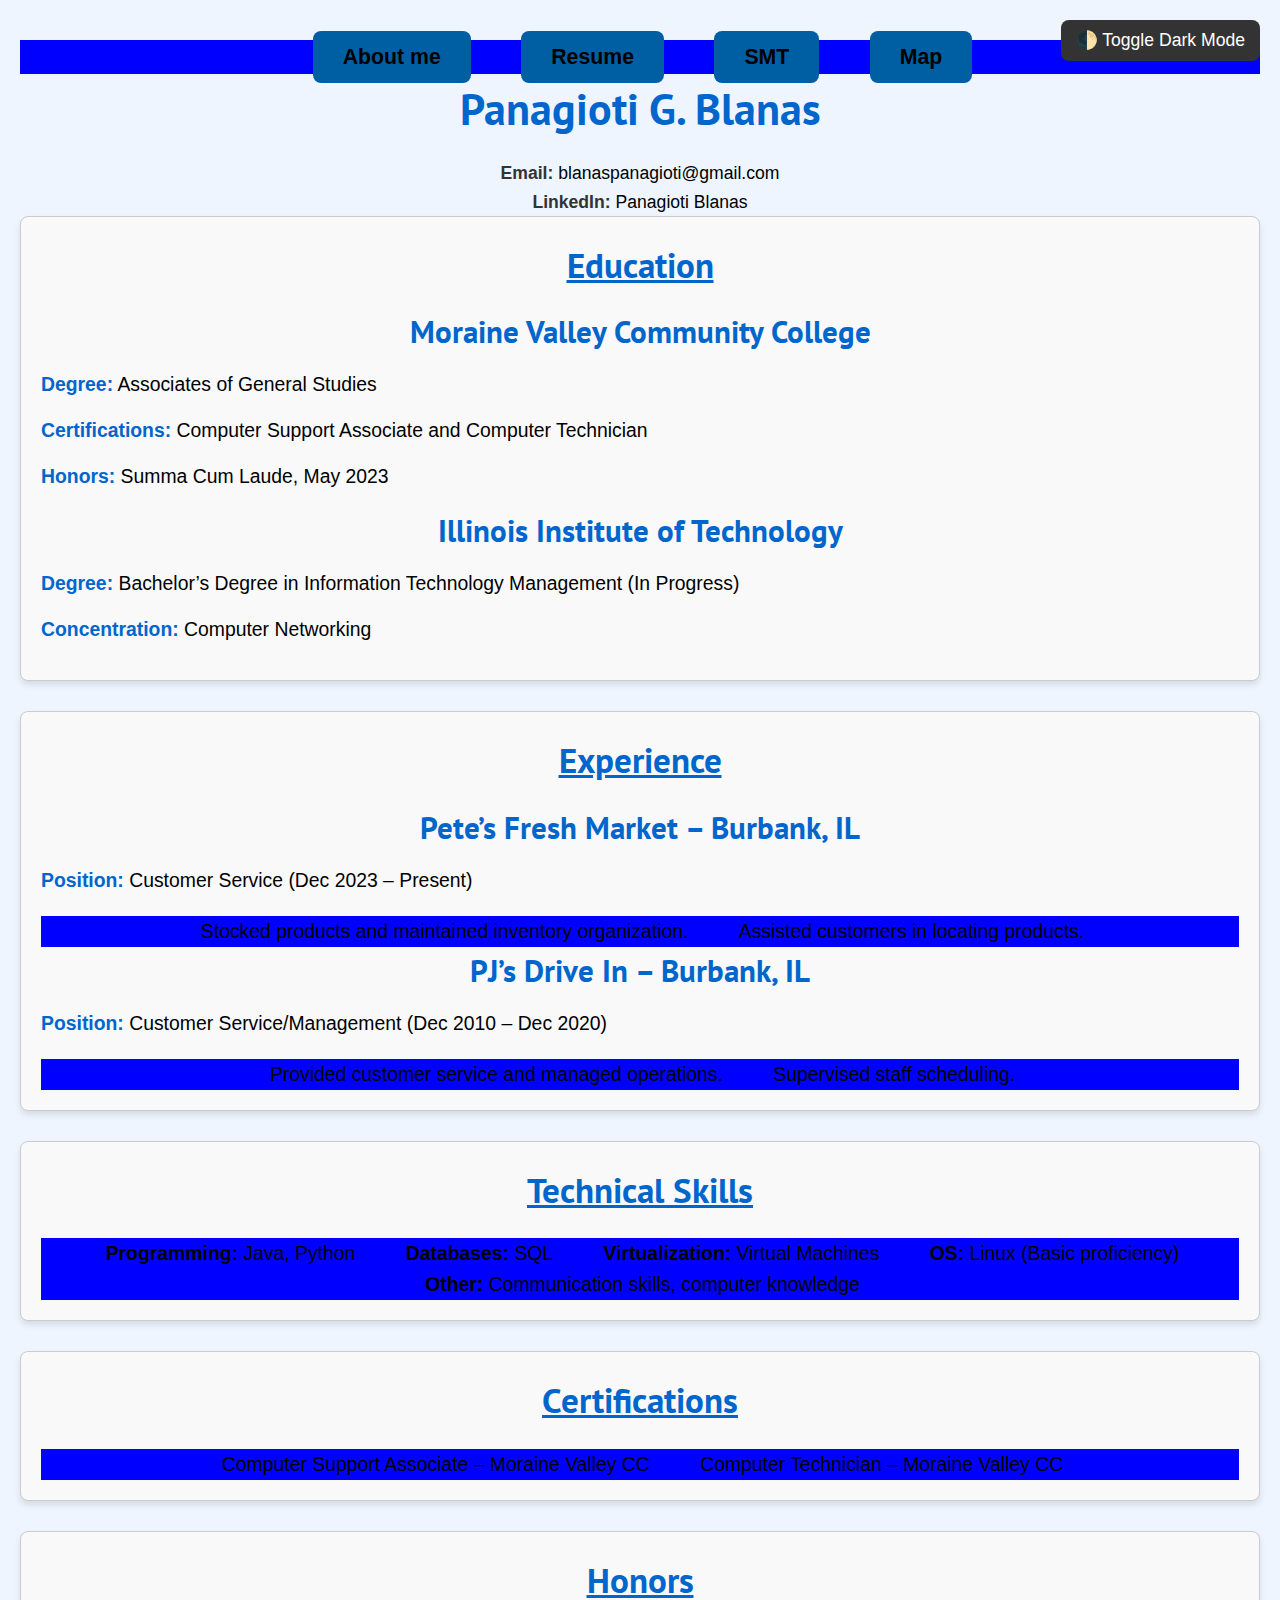
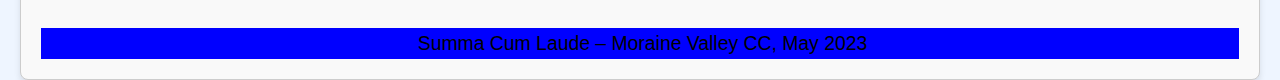
<file: resume.html>
<!DOCTYPE html>
<html lang="en">
<head>
  <meta charset="utf-8">
  <meta name="viewport" content="width=device-width, initial-scale=1.0">
  <title>Panagioti Blanas - Resume</title>
  <link rel="stylesheet" href="css/reset.css">
  <link rel="stylesheet" href="css/style.css">

  <!-- External JavaScript Files -->
  <script src="js/darkmode.js" defer></script>
  <script src="js/backtotop.js" defer></script>
</head>
  
<body class="resume-page">
  <!-- Bullet Point Navigation -->
  <nav> 
    <ul>
      <li><a href="index.html">About me</a></li>
      <li><a href="resume.html">Resume</a></li>
      <li><a href="smt.html">SMT</a></li>
      <li><a href="map.html">Map</a></li>
    </ul>
  </nav>
  <header>
    <h1>Panagioti G. Blanas</h1>
    <p><strong>Email:</strong> <a href="mailto:blanaspanagioti@gmail.com" class="resume-link">blanaspanagioti@gmail.com</a></p>
    <p><strong>LinkedIn:</strong> <a href="https://www.linkedin.com/in/panagioti-blanas-576a562a0/" target="_blank" class="resume-link">Panagioti Blanas</a></p>
  </header>

  <section>
    <h2>Education</h2>
    <h3>Moraine Valley Community College</h3>
    <p><strong>Degree:</strong> Associates of General Studies</p>
    <p><strong>Certifications:</strong> Computer Support Associate and Computer Technician</p>
    <p><strong>Honors:</strong> Summa Cum Laude, May 2023</p>

    <h3>Illinois Institute of Technology</h3>
    <p><strong>Degree:</strong> Bachelor’s Degree in Information Technology Management (In Progress)</p>
    <p><strong>Concentration:</strong> Computer Networking</p>
  </section>

  <section>
    <h2>Experience</h2>
      <h3>Pete’s Fresh Market – Burbank, IL</h3>
      <p><strong>Position:</strong> Customer Service (Dec 2023 – Present)</p>
      <ul>
        <li>Stocked products and maintained inventory organization.</li>
        <li>Assisted customers in locating products.</li>
      </ul>

      <h3>PJ’s Drive In – Burbank, IL</h3>
      <p><strong>Position:</strong> Customer Service/Management (Dec 2010 – Dec 2020)</p>
      <ul>
        <li>Provided customer service and managed operations.</li>
        <li>Supervised staff scheduling.</li>
      </ul>
  </section>

  <section>
    <h2>Technical Skills</h2>
    <ul>
      <li><strong>Programming:</strong> Java, Python</li>
      <li><strong>Databases:</strong> SQL</li>
      <li><strong>Virtualization:</strong> Virtual Machines</li>
      <li><strong>OS:</strong> Linux (Basic proficiency)</li>
      <li><strong>Other:</strong> Communication skills, computer knowledge</li>
    </ul>
  </section>

  <section>
    <h2>Certifications</h2>
    <ul>
      <li>Computer Support Associate – Moraine Valley CC</li>
      <li>Computer Technician – Moraine Valley CC</li>
    </ul>
  </section>

  <section>
    <h2>Honors</h2>
    <ul>
      <li>Summa Cum Laude – Moraine Valley CC, May 2023</li>
    </ul>
  </section>

</body>
</html>
</file>
<file: css/style.css>
/* Import PT Sans Font */
@import url('https://fonts.googleapis.com/css2?family=PT+Sans&display=swap');

/* Global Box Model */
* {
  box-sizing: border-box;
}

body {
  font-family: 'PT Sans', Verdana, Arial;
  margin: 0;
  padding: 0;
  background-color: #f4f4f4;
  color: #333;
  line-height: 1.6;
  text-align: center;
}

/* General Container */
.fluid-container {
  max-width: 1200px;
  margin: 20px auto;
  padding: 20px;
}

/* Navigation Bar */
ul {
  list-style: none;
  background: blue;
  padding: 10px;
  text-align: center;
  margin: 0;
}

ul li {
  display: inline-block;
  margin: 0 15px;
}

ul li a {
  color: white;
  text-decoration: none;
  font-weight: bold;
  background-color: #005fa3;
  padding: 10px 20px;
  border-radius: 5px;
}

ul li a:hover {
  background-color: #004d87;
  color: white;
  text-decoration: underline;
}

/* Section Styles */
section {
  background-color: white;
  border: 1px solid #ccc;
  padding: 20px;
  margin-bottom: 40px;
  box-shadow: 0 4px 10px rgba(0, 0, 0, 0.1);
  border-radius: 8px;
  text-align: left;
  width: 100%;
  display: block;
}

/* Image and Video Centering */
section img,
section video {
  max-width: 80%;
  height: auto;
  margin: 20px auto;
  display: block;
  border-radius: 8px;
}

/* Flexible Typography */
h1, h2, h3 {
  font-family: 'PT Sans', Verdana, Arial;
  color: #333;
  margin-bottom: 15px;
  text-align: center;
}

h1 {
  font-size: calc(2vw + 20px);
  color: #0066cc;
}

h2 {
  font-size: calc(1.5vw + 18px);
  color: #444;
}

/* Specific Styles for index.html */

/* 1. Style for sections in index.html */
.index-page section {
  background-color: #e1f7ff; /* Light blue background for sections in index.html */
  padding: 20px;
  border-radius: 8px; /* Rounded corners for the sections */
  border: 2px solid #0066cc; /* Blue border to match the theme */
  box-shadow: 0px 4px 6px rgba(0, 0, 0, 0.1); /* Subtle shadow */
  margin-bottom: 30px; /* Space between sections */
}

/* 2. Custom style for h1 (main heading) */
.index-page h1 {
  font-size: 3.5em; /* Larger size for the main heading */
  color: #0066cc; /* Custom color for the heading */
  font-family: 'PT Sans', Arial;
  font-weight: bold;
  text-transform: uppercase; /* Uppercase text for extra emphasis */
  margin-bottom: 20px;
}

/* 3. Style for .introduction-section */
.index-page .introduction-section {
  background-color: #ffffff; /* White background for the introduction section */
  padding: 20px; /* Padding to make it feel more spacious */
  border-radius: 10px; /* Rounded corners for a softer feel */
  border: 2px solid #0066cc; /* Blue border to match the theme */
  box-shadow: 0px 4px 6px rgba(0, 0, 0, 0.1); /* Subtle shadow */
  margin-bottom: 30px; /* Space between sections */
}

/* 4. Image hover effect (grow when hovered) */
.index-page section img:hover {
  transform: scale(1.05); /* Slightly increase the size of the image */
  transition: transform 0.3s ease; /* Smooth transition effect */
}

/* 5. Style for paragraphs inside .introduction-section */
.index-page .introduction-section p {
  font-size: 1.2em; /* Larger font size for easier reading */
  line-height: 1.6;
  color: #333333; /* Darker text color for readability */
  font-family: 'PT Sans', Arial;
  margin-bottom: 15px; /* Space between paragraphs */
}

/* Specific Styles for resume.html */

/* 1. Background color of sections in resume.html */
.resume-page section {
  background-color: #f9f9f9; /* Light gray background for sections */
  padding: 20px;
  border-radius: 8px;
  border: 1px solid #ccc;
  box-shadow: 0px 4px 6px rgba(0, 0, 0, 0.1); /* Subtle shadow */
  margin-bottom: 30px; /* Space between sections */
  color: black; /* Set text color to black for all text within sections */
}

/* 2. Style for h2 in resume.html */
.resume-page h2 {
  font-size: 2em; /* Larger size for h2 headings */
  color: #0066cc; /* Custom color for the headings */
  font-weight: bold;
  text-decoration: underline; /* Underlined text for extra emphasis */
  margin-bottom: 15px;
}

/* 3. Style for h3 in resume.html */
.resume-page h3 {
  font-size: 1.75em; /* Size for h3 headings */
  color: #0066cc; /* Custom color */
  font-weight: bold;
  margin-bottom: 12px;
}

/* 4. Custom list styling for <ul> in resume.html */
.resume-page ul {
  padding-left: 20px; /* Add padding to the left for list items */
  list-style-type: square; /* Square bullets for list items */
  font-size: 1.1em; /* Slightly larger text for better readability */
  color: black; /* Set the list text color to black */
}

/* 5. Link styling for email and LinkedIn in resume.html */
.resume-page a {
  color: #000; /* Black color for links */
  text-decoration: none; /* Remove underline by default */
}

.resume-page a:hover {
  text-decoration: underline; /* Underline links when hovered */
  color: #004d87; /* Darker blue color when hovered */
}

/* 6. Card-style experience box in resume.html */
.resume-page .experience-entry {
  background-color: white; /* White background for the job entry */
  border: 1px solid #ccc; /* Light gray border */
  padding: 20px;
  border-radius: 8px; /* Rounded corners for the card */
  box-shadow: 0 4px 6px rgba(0, 0, 0, 0.1); /* Subtle shadow for card-like effect */
  margin-bottom: 15px; /* Space between job entries */
}

.resume-page .experience-entry h3 {
  font-size: 1.5em; /* Job title font size */
  color: #0066cc; /* Blue color for job title */
  margin-bottom: 10px; /* Space below job title */
}

.resume-page .experience-entry p {
  font-size: 1.1em; /* Larger text for job description */
  color: black; /* Set job description text color to black */
  line-height: 1.6; /* Improved line height for paragraph spacing */
}

/* General Reset */
* {
  margin: 0;
  padding: 0;
  box-sizing: border-box;
}

/* Body and general page settings */
body {
  font-family: Arial, Arial;
  background-color: #f9f9f9;
  color: #333;
  padding: 20px;
}

/* Bullet Point Navigation */
ul {
  list-style-type: none;
  padding: 0;
  text-align: center;
  margin-top: 20px;
}

ul li {
  display: inline-block;
  margin-right: 30px;
}

ul li a {
  text-decoration: none;
  color: #000;
  font-size: 1.2em;
}

ul li a:hover {
  color: #004d87;
  text-decoration: underline;
}

/* Section styling */
section {
  padding: 20px;
  margin-bottom: 30px;
  border-radius: 8px;
  box-shadow: 0 4px 6px rgba(0, 0, 0, 0.1);
}

/* Specific Background Colors for Each Section */
section.persona3 { /* Persona 3 */
  background-color: #e0f7fa; /* Light Blue */
}

section.persona4 { /* Persona 4 */
  background-color: #fff9c4; /* Light Yellow */
}

section.persona5 { /* Persona 5 */
  background-color: #ffcdd2; /* Very Light Red */
}

section.smt4 { /* SMT 4 */
  background-color: #c8e6c9; /* Light Green */
}

section.nocturne { /* Nocturne */
  background-color: white; /* White background stays as is */
}

/* Headings */
h1, h2, h3 {
  color: #0066cc;
  margin-bottom: 15px;
}

h1 {
  font-size: 2.5em;
}

h2 {
  font-size: 2em;
}

h3 {
  font-size: 1.5em;
}

/* Paragraph text */
section p {
  font-size: 1.1em;
  line-height: 1.6;
  margin-bottom: 15px;
}

/* Images */
img {
  max-width: 100%;
  height: auto;
  border-radius: 8px;
  margin-top: 15px;
}

/* Video styling */
video {
  max-width: 100%;
  height: auto;
  margin-top: 20px;
  border-radius: 8px;
  display: block;
  margin-left: auto;
  margin-right: auto;
}

/* Special Section Styling */
section p strong {
  font-weight: bold;
  color: #0066cc;
}


/* Max-width: for phones */
@media (max-width: 600px) {
  body {
    font-size: 90%;
    padding: 10px;
    background-color: #f0f0f0;
  }

  ul li {
    display: block;
    margin: 10px 0;
  }

  h1 {
    font-size: 1.8em;
    margin-bottom: 15px;
  }

  .fluid-container {
    padding: 10px;
  }

  section img,
  section video {
    max-width: 100%;
    margin: 10px auto;
  }
}


/* Min-width: for desktops */
@media (min-width: 1000px) {
  body {
    font-size: 110%;
    background-color: #eef5ff;
  }

  ul li a {
    padding: 14px 30px;
    font-size: 1.1em;
    border-radius: 8px;
  }

  section {
    padding: 40px;
    margin-bottom: 50px;
  }

  h2 {
    font-size: 2.2em;
  }

  .intro-text {
    max-width: 900px;
    margin: 0 auto;
    line-height: 1.8;
  }

}
.slider {
  position: relative;
  text-align: center;
  max-width: 100%;
  margin: 20px auto;
}

.slides {
  position: relative;
}

.slides img {
  display: none;
  max-width: 300px;
  height: auto;
  margin: 0 auto;
  border-radius: 10px;
}

.slides img.active {
  display: block;
}

.slider button {
  position: absolute;
  top: 50%;
  transform: translateY(-50%);
  font-size: 2em;
  background-color: rgba(0, 0, 0, 0.5);
  color: white;
  border: none;
  padding: 10px;
  cursor: pointer;
  z-index: 2;
  border-radius: 50%;
}

.slider .prev {
  left: 10px;
}

.slider .next {
  right: 10px;
}
</file>
